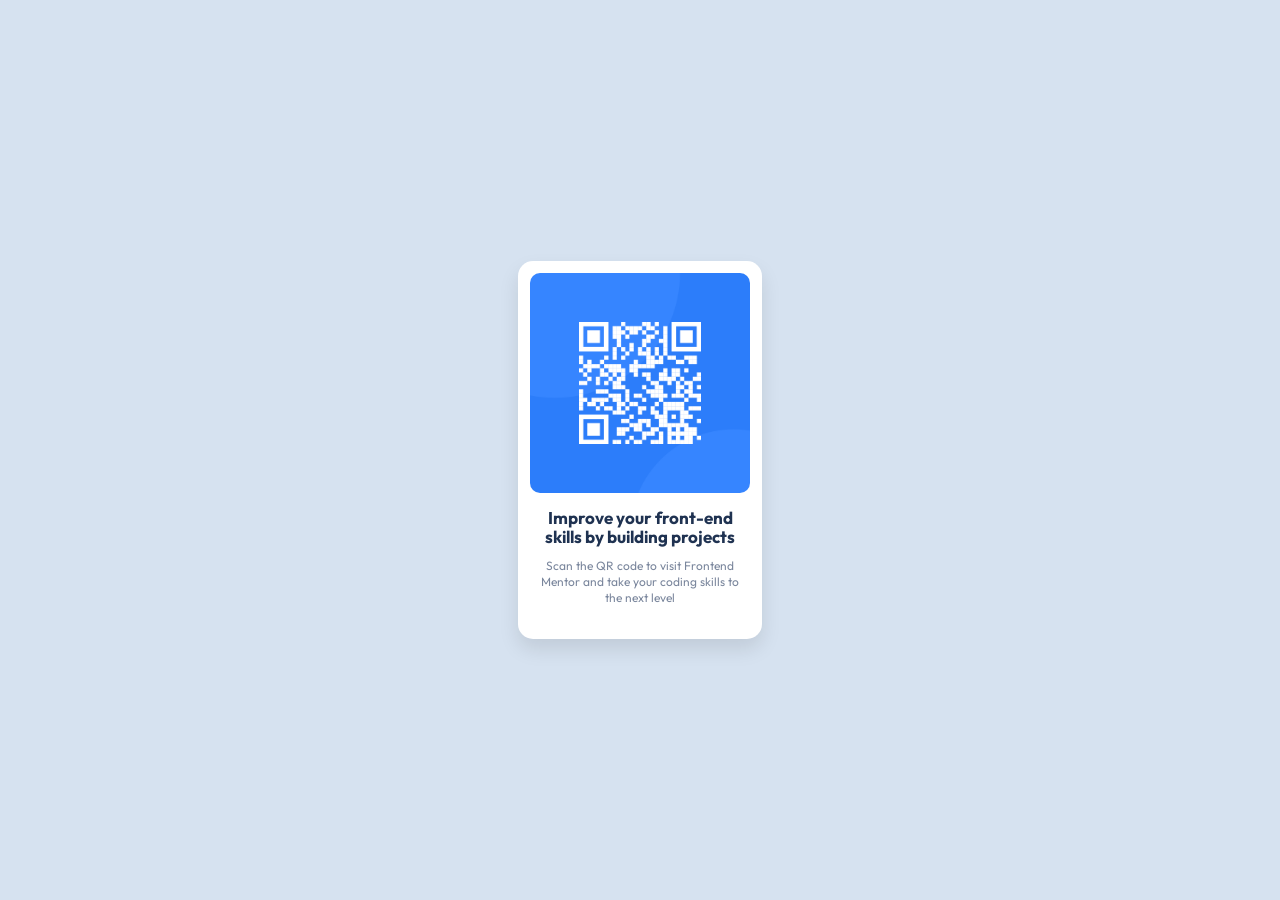
<file: index.html>
<!DOCTYPE html>
<html lang="en">
  <head>
    <meta charset="UTF-8" />
    <meta name="viewport" content="width=device-width, initial-scale=1.0" />
    <title>QR Code Component</title>
    <link rel="stylesheet" href="styles.css" />
    <link rel="preconnect" href="https://fonts.googleapis.com" />
    <link rel="preconnect" href="https://fonts.gstatic.com" crossorigin />
    <link
      href="https://fonts.googleapis.com/css2?family=Lusitana:wght@400;700&family=Outfit:wght@100..900&family=Roboto:ital,wght@0,100..900;1,100..900&display=swap"
      rel="stylesheet"
    />
  </head>
  <body>
    <div class="container">
      <div class="card">
        <img src="images/image-qr-code.png" alt="QR Code" class="qr-image" />
        <div class="text-content">
          <h1 class="title">
            Improve your front-end skills by building projects
          </h1>
          <p class="description">
            Scan the QR code to visit Frontend Mentor and take your coding
            skills to the next level
          </p>
        </div>
      </div>
    </div>
  </body>
</html>
</file>
<file: styles.css>
body {
  margin: 0;
  padding: 0;
  box-sizing: border-box;
}

img {
  max-width: 100%;
  border-radius: 10px;
}

p {
  color: hsl(220, 15%, 55%);
  font-size: 12px;
  line-height: 1rem;
  font-family: "Outfit", sans-serif;
  padding-bottom: 9px;
}

h1 {
  color: hsl(218, 44%, 22%);
  font-size: 17px;
  line-height: 1.2rem;
  font-family: "Outfit", sans-serif;
}

.container {
  display: flex;
  justify-content: center;
  align-items: center;
  height: 100vh;
  background-color: hsl(212, 45%, 89%);
}

.card {
  background-color: hsl(0, 0%, 100%);
  border-radius: 15px;
  justify-content: center;
  box-shadow: 0 10px 20px rgba(0, 0, 0, 0.1);
  padding: 12px;
  max-width: 220px;
  text-align: center;
}

.text-content{
  padding: 0 5px;
}
</file>
